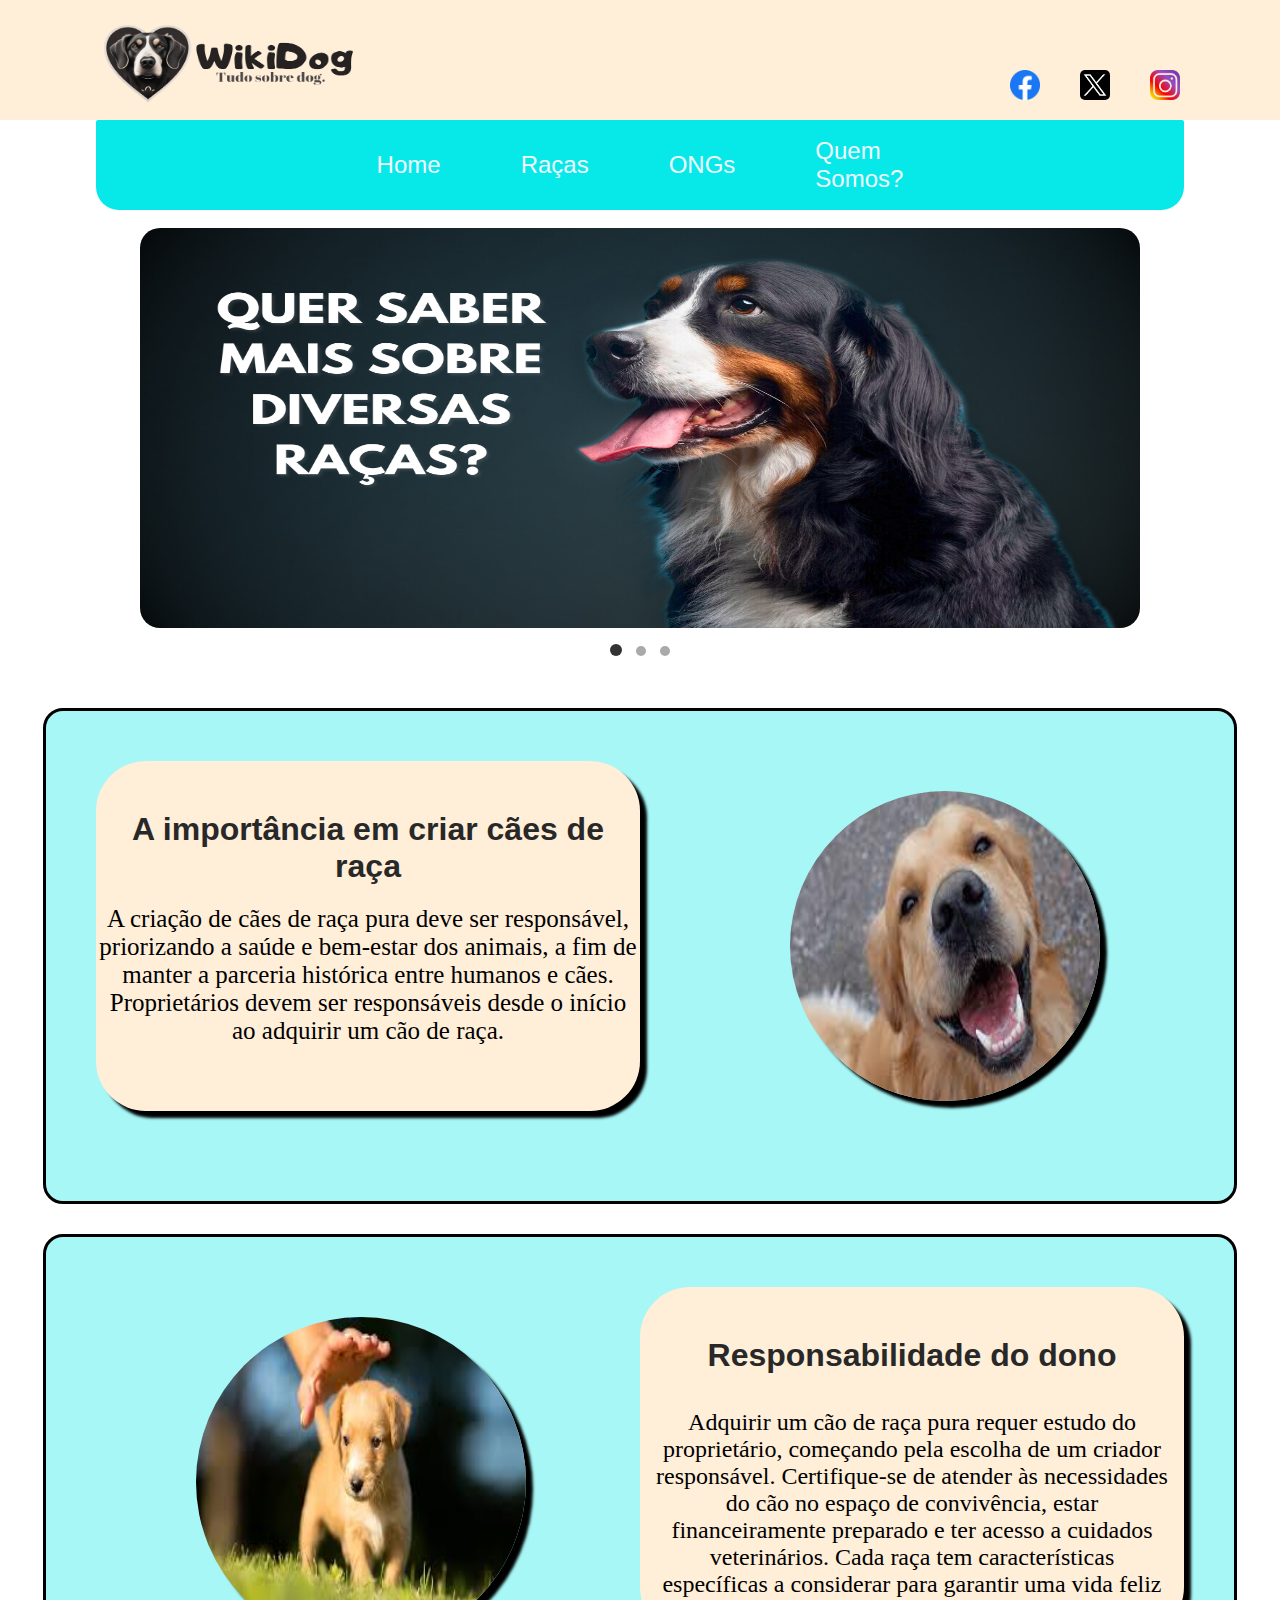
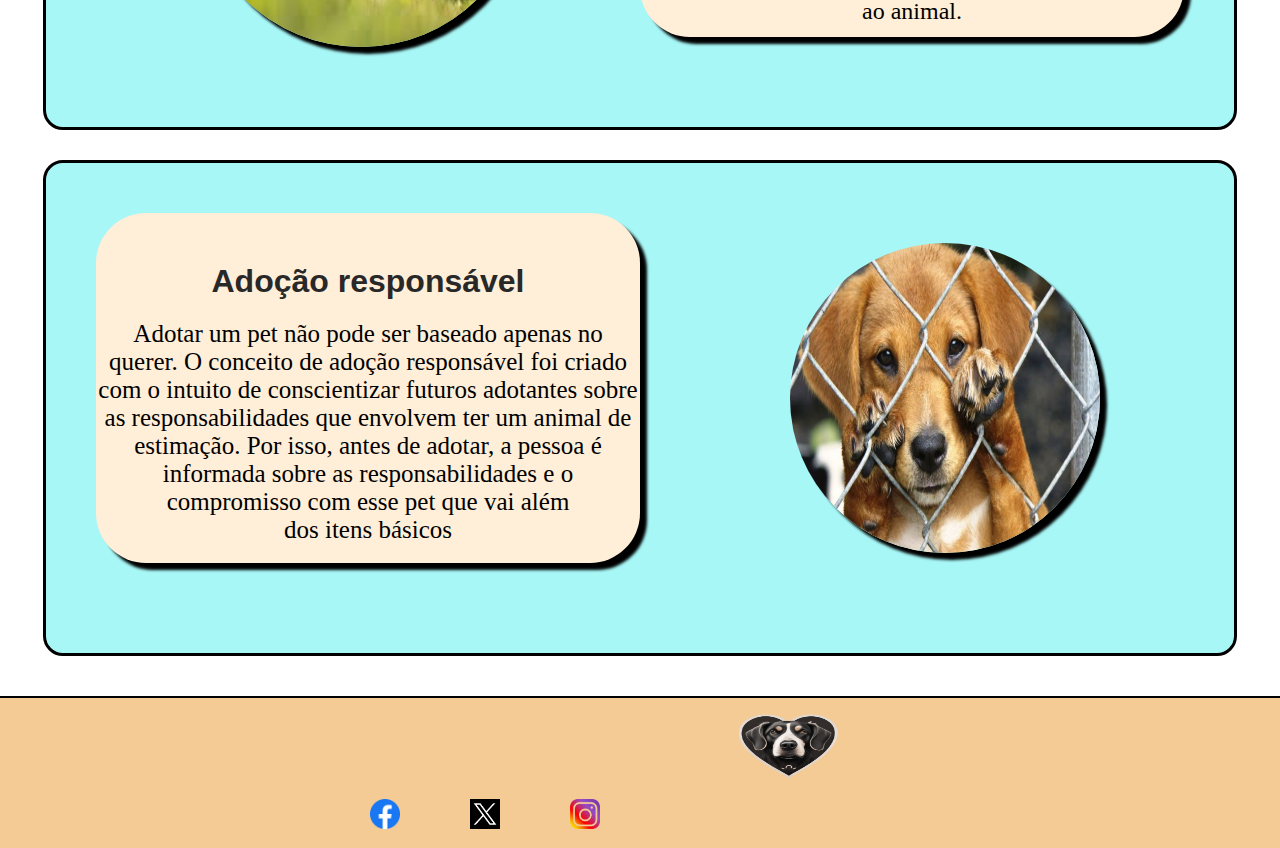
<file: index.html>
<!DOCTYPE html>
<html lang="pt-br">

<head>
  <meta charset="UTF-8">
  <meta name="viewport" content="width=device-width, initial-scale=1.0">
  <title>WikiDog - Tudo sobre PET</title>
  <link rel="stylesheet" href="homestyle.css">
  <script src="home.js" defer></script>

</head>

<body>
  <header class="cabecario">
    <img class="logotipo" src="image/WikiDog-logo-ajustado-removebg-preview.png"
      alt="Imagem do logo da empresa, cachorro dentro de um coração">
    <a class="links" id="home" href="https://www.instagram.com/wiki.doog/" target="blank">
      <img class="insta" src="image/logo-instagram-png-fundo-transparente-colorido.png" alt="Instagram">
    </a>
    <a>
      <a class="links" id="home" href="https://www.instagram.com/wiki.doog/" target="blank">
        <img class="tt" src="image/twitter-x-icon-logo-116902890413xbfexhf8l.webp" alt="X">
      </a>
      <a>
        <a class="links" id="home" href="https://www.instagram.com/wiki.doog/" target="blank">
          <img class="face" src="image/simbolo-f-facebook-1024x1024.png" alt="Facebook">
        </a>
  </header>
  <div class="abas">
    <a class="links" id="home" href="index.html">Home</a>
    <a class="links" id="home" href="racas.html">Raças</a>
    <a class="links" id="home" href="ongs.html">ONGs</a>
    <a class="links" id="home" href="quem-somos.html">Quem<br>Somos?</a>
  </div>
  <br>
  <div class="carousel-container">
    <div class="carousel">
      <div class="carousel-item">
        <img src="./image/QUER SABER MAIS SOBRE DIVERSAS RAÇAS.png" alt="Slide 1">
      </div>
      <div class="carousel-item">
        <img src="./image/Existem vários doguinhos que foram abandonados prontos para te dar amor e carinho!.png"
          alt="Slide 2">
      </div>
      <div class="carousel-item">
        <img src="./image/Mas afinal, o que é a WikiDog.png" alt="Slide 3">
      </div>
    </div>
    <div class="carousel-indicators">
      <span class="indicator active"></span>
      <span class="indicator"></span>
      <span class="indicator"></span>
    </div>
    <button class="prev-button">Anterior</button>
    <button class="next-button">Próximo</button>
  </div>
  <br>
  <div class="box-home1">
    <div class="hometxt1">
      <h1>A importância em criar cães de raça</h1>
      <p>A criação de cães de raça pura deve ser responsável, priorizando a saúde e bem-estar dos animais, a fim de
        manter a parceria histórica entre humanos e cães. Proprietários devem ser responsáveis desde o início ao
        adquirir um cão de raça.</p>
    </div>
    <img class="homeimg1" src="image/dog dog.jpg" alt="">
  </div>
  <div class="box-home2">
    <div class="hometxt2">
      <h1>Responsabilidade do dono</h1>
      <p>Adquirir um cão de raça pura requer estudo do proprietário, começando pela escolha de um criador responsável.
        Certifique-se de atender às necessidades do cão no espaço de convivência, estar financeiramente preparado e ter
        acesso a cuidados veterinários. Cada raça tem características específicas a considerar para garantir uma vida
        feliz ao animal.</p>
    </div>
    <img class="homeimg2" src="image/cachorro caramelo.jpg" alt="">
  </div>
  <div class="box-home3">
    <div class="hometxt3">
      <h1>Adoção responsável</h1>
      <p>Adotar um pet não pode ser baseado apenas no querer. O conceito de adoção responsável foi criado com o intuito
        de conscientizar futuros adotantes sobre as responsabilidades que envolvem ter um animal de estimação. Por isso,
        antes de adotar, a pessoa é informada sobre as responsabilidades e o compromisso com esse pet que vai além
        dos itens básicos</p>
    </div>
    <img class="homeimg3" src="image/Adocao-Materia.jpg" alt="">
  </div>
  <div class="rodape">
    <img class="logotipo-rodape" src="image/cachoração.png"
    alt="Imagem do logo da empresa, cachorro dentro de um coração">
  <a class="links" id="home" href="https://www.instagram.com/wiki.doog/" target="blank">
    <img class="insta-rodape" src="image/logo-instagram-png-fundo-transparente-colorido.png" alt="Instagram">
  </a>
  <a>
    <a class="links" id="home" href="https://www.instagram.com/wiki.doog/" target="blank">
      <img class="tt-rodape" src="image/twitter-x-icon-logo-116902890413xbfexhf8l.webp" alt="X">
    </a>
    <a>
      <a class="links" id="home" href="https://www.instagram.com/wiki.doog/" target="blank">
        <img class="face-rodape" src="image/simbolo-f-facebook-1024x1024.png" alt="Facebook">
      </a>
   </div>
  </div>



</body>

</html>
</file>
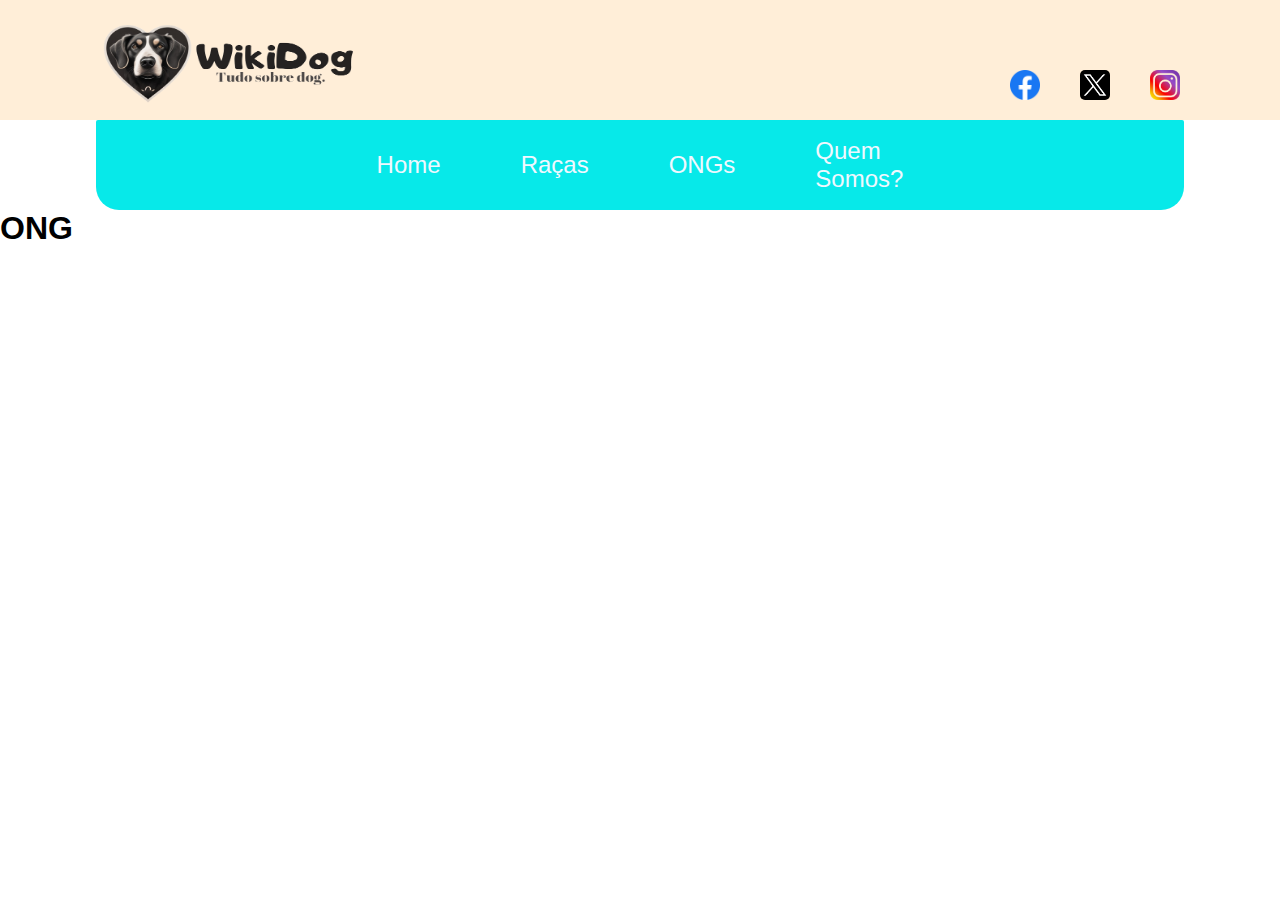
<file: ongs.html>
<html lang="pt-br">
<head>
  <meta charset="UTF-8">
  <meta name="viewport" content="width=device-width, initial-scale=1.0">
  <title>WikiDog - Tudo sobre PET</title>
  <link rel="stylesheet" href="ongsstyle.css">
</head>
<body>
    <header class="cabecario">
      <img class= "logotipo" src="image/WikiDog-logo-ajustado-removebg-preview.png" alt="Imagem do logo da empresa, cachorro dentro de um coração">
        <a class="links" id="home" href="https://www.instagram.com/wiki.doog/" target="blank">
           <img class="insta" src="image/logo-instagram-png-fundo-transparente-colorido.png" alt="Instagram">
        </a>
        <a>
          <a class="links" id="home" href="https://www.instagram.com/wiki.doog/" target="blank">
            <img class="tt" src="image/twitter-x-icon-logo-116902890413xbfexhf8l.webp" alt="X">
        </a>
        <a>
          <a class="links" id="home" href="https://www.instagram.com/wiki.doog/" target="blank">
            <img class="face" src="image/simbolo-f-facebook-1024x1024.png" alt="Facebook">
        </a>
    </header>
    <div class="abas">   
         <a class="links" id="home" href="index.html">Home</a>
         <a class="links" id="home" href="racas.html">Raças</a>
         <a class="links" id="home" href="ongs.html">ONGs</a>
         <a class="links" id="home" href="quem-somos.html">Quem<br>Somos?</a>
    </div>
    <h1>ONG</h1>
  </body>
  </html>
</file>
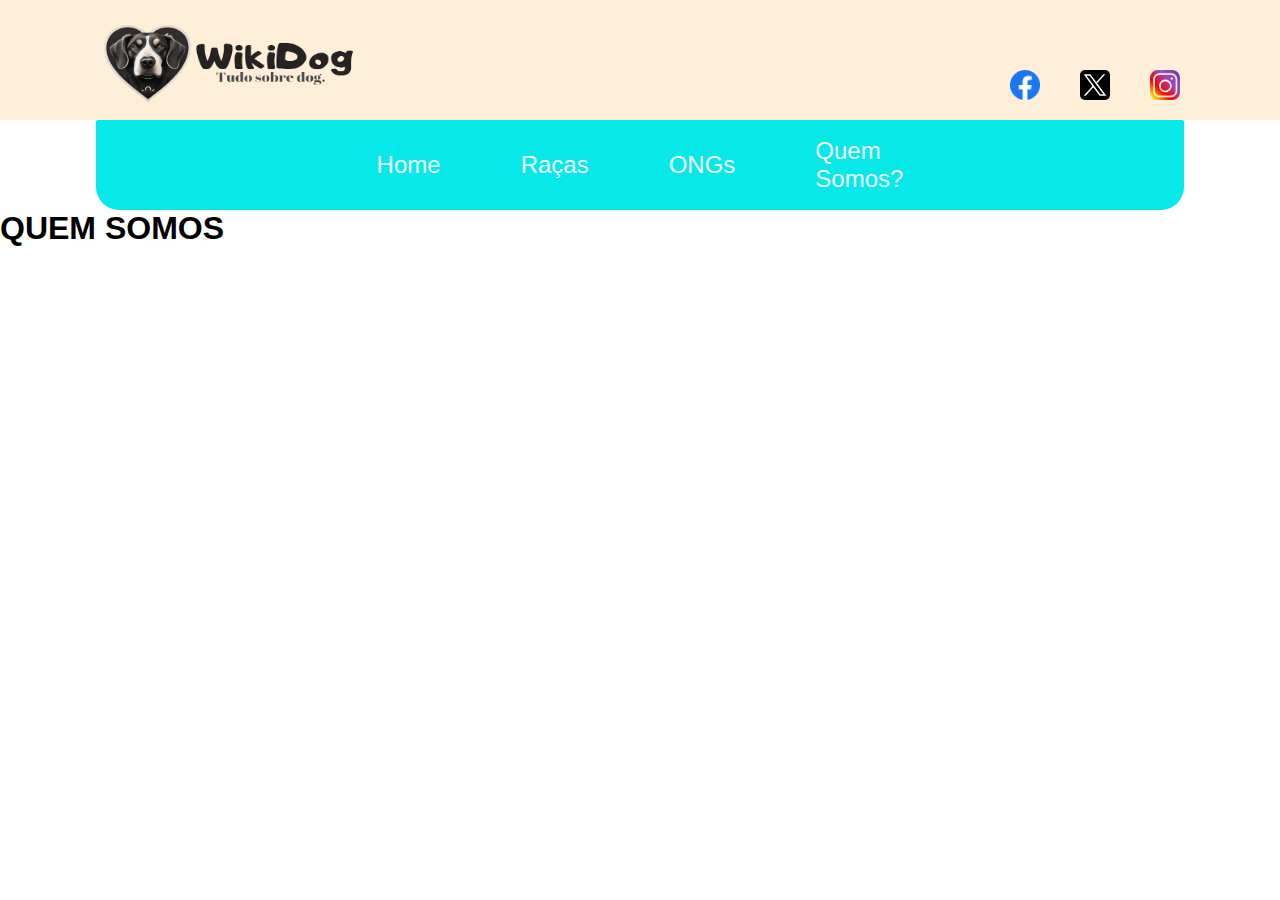
<file: quem-somos.html>
<html lang="pt-br">
<head>
  <meta charset="UTF-8">
  <meta name="viewport" content="width=device-width, initial-scale=1.0">
  <title>WikiDog - Tudo sobre PET</title>
  <link rel="stylesheet" href="quem-somos.css">
</head>
<body>
    <header class="cabecario">
      <img class= "logotipo" src="image/WikiDog-logo-ajustado-removebg-preview.png" alt="Imagem do logo da empresa, cachorro dentro de um coração">
        <a class="links" id="home" href="https://www.instagram.com/wiki.doog/" target="blank">
           <img class="insta" src="image/logo-instagram-png-fundo-transparente-colorido.png" alt="Instagram">
        </a>
        <a>
          <a class="links" id="home" href="https://www.instagram.com/wiki.doog/" target="blank">
            <img class="tt" src="image/twitter-x-icon-logo-116902890413xbfexhf8l.webp" alt="X">
        </a>
        <a>
          <a class="links" id="home" href="https://www.instagram.com/wiki.doog/" target="blank">
            <img class="face" src="image/simbolo-f-facebook-1024x1024.png" alt="Facebook">
        </a>
    </header>
    <div class="abas">   
         <a class="links" id="home" href="index.html">Home</a>
         <a class="links" id="home" href="racas.html">Raças</a>
         <a class="links" id="home" href="ongs.html">ONGs</a>
         <a class="links" id="home" href="quem-somos.html">Quem<br>Somos?</a>
    </div>
<h1>QUEM SOMOS</h1>
  </body>
  </html>
</file>
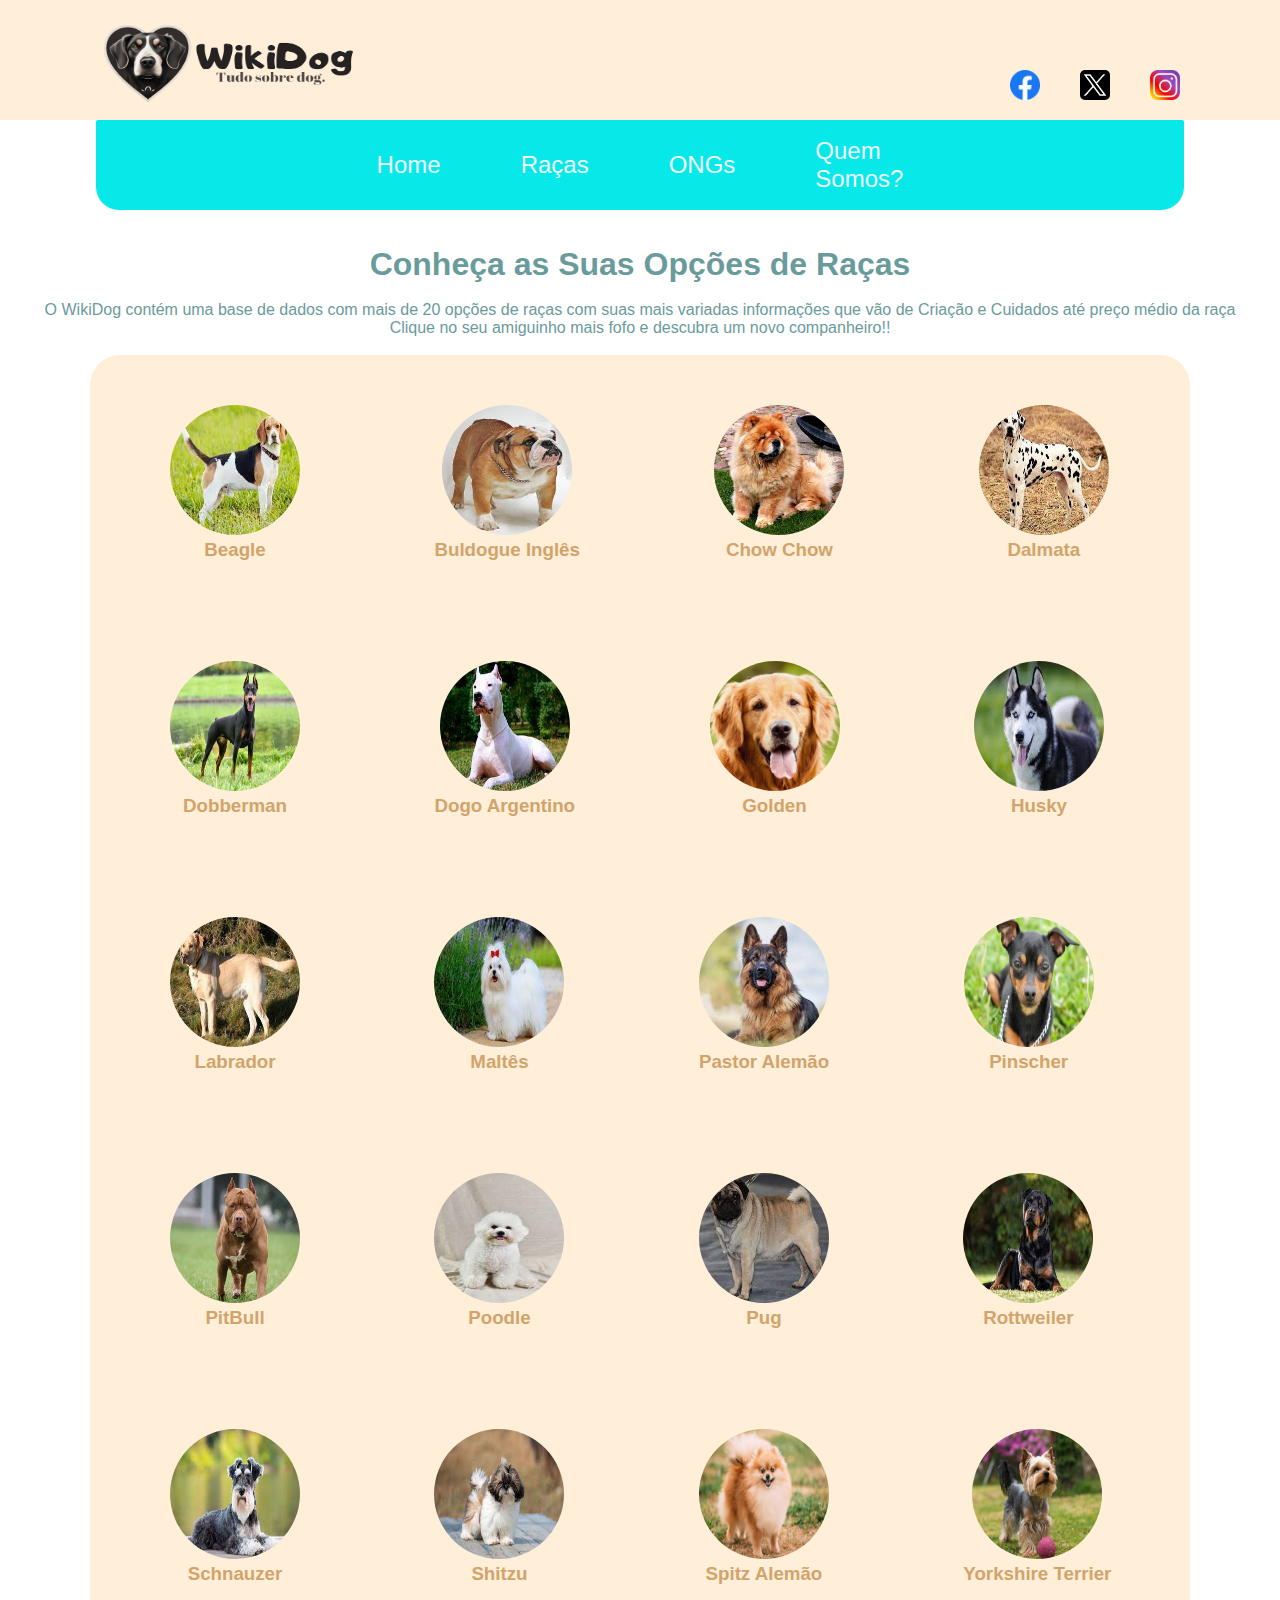
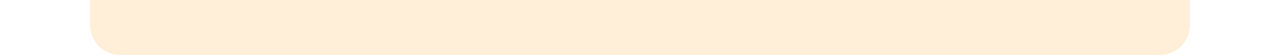
<file: racas.html>
<!DOCTYPE html>
<html lang="pt-br">
<head>
  <meta charset="UTF-8">
  <meta name="viewport" content="width=device-width, initial-scale=1.0">
  <title>WikiDog - Tudo sobre PET</title>
  <link rel="stylesheet" href="racasstyle.css">
</head>
<body>
    <header class="cabecario">
      <img class= "logotipo" src="image/WikiDog-logo-ajustado-removebg-preview.png" alt="Imagem do logo da empresa, cachorro dentro de um coração">
        <a class="links" id="home" href="https://www.instagram.com/wiki.doog/" target="blank">
           <img class="insta" src="image/logo-instagram-png-fundo-transparente-colorido.png" alt="Instagram">
        </a>
        <a>
          <a class="links" id="home" href="https://www.instagram.com/wiki.doog/" target="blank">
            <img class="tt" src="image/twitter-x-icon-logo-116902890413xbfexhf8l.webp" alt="X">
        </a>
        <a>
          <a class="links" id="home" href="https://www.instagram.com/wiki.doog/" target="blank">
            <img class="face" src="image/simbolo-f-facebook-1024x1024.png" alt="Facebook">
        </a>
    </header>
    <div class="abas">   
         <a class="links" id="home" href="index.html">Home</a>
         <a class="links" id="home" href="racas.html">Raças</a>
         <a class="links" id="home" href="ongs.html">ONGs</a>
         <a class="links" id="home" href="quem-somos.html">Quem<br>Somos?</a>
    </div>
    <div class="texto">
      <br><br>
      <h1> Conheça as Suas Opções de Raças</h1>
      <br>
      <p>O WikiDog contém uma base de dados com mais de 20 opções de raças com suas mais variadas informações que vão de Criação e Cuidados até preço médio da raça<br>
      Clique no seu amiguinho mais fofo e descubra um novo companheiro!!</p>
      <br>
      </div>
  
      <nav class="topicos">
  
        <div class="padrao">
          <a href="topicos/beagle.html" class="topic">
            <img src="image/img racas/logo_beagle.jpg" alt="Cachorro Beagle" width="130px" height="130px">
          </a>
          <h3>Beagle</h3>
        </div>
  
        <div class="padrao">
          <a href="topicos/Buldogue-Ingles.html" class="topic">
            <img src="image/img racas/logo_buldogue-ingles.jpg" alt="Cachorro Buldogue Inglês" width="130px" height="130px">
          </a>
          <h3>Buldogue Inglês</h3>
        </div>
  
        <div class="padrao">
          <a href="topicos/Chow-Chow.html" class="topic">
            <img src="image/img racas/logo_chow-chow.jpg" alt="Cachorro Chowo Chow" width="130px" height="130px">
          </a>
          <h3>Chow Chow</h3>
        </div>
  
  
        <div class="padrao">
          <a href="topicos/Dalmata.html" class="topic">
            <img src="image/img racas/logo_dalmata.jpg" alt="Cachorro Dalmata" width="130px" height="130px">
          </a>
          <h3>Dalmata</h3>
        </div>
  
        <div class="padrao">
          <a href="topicos/Dobberman.html" class="topic">
            <img src="image/img racas/logo_dobberman.jpg" alt="Cachorro Dobberman" width="130px" height="130px">
          </a>
          <h3>Dobberman</h3>
        </div>
  
        <div class="padrao">
          <a href="topicos/Dogo-Argentino.html" class="topic">
            <img src="image/img racas/logo_dogo-argentino.jpg" alt="Cachorro Dogo Argentino" width="130px" height="130px">
          </a>
          <h3>Dogo Argentino</h3>
        </div>
  
        <div class="padrao">
          <a href="topicos/Golden.html" class="topic">
            <img src="image/img racas/logo_golden.jpg" alt="Cachorro Golden" width="130px" height="130px">
          </a>
          <h3>Golden</h3>
        </div>
  
        <div class="padrao">
          <a href="topicos/Husky.html" class="topic">
            <img src="image/img racas/logo_husky.jpg" alt="Cachorro Husky" width="130px" height="130px">
          </a>
          <h3>Husky</h3>
        </div>
  
        <div class="padrao">
          <a href="topicos/Labrador.html" class="topic">
            <img src="image/img racas/logo_labrador.jpg" alt="Cachorro Labrador" width="130px" height="130px">
          </a>
          <h3>Labrador</h3>
        </div>
  
        <div class="padrao">
          <a href="topicos/Maltes.html" class="topic">
            <img src="image/img racas/logo_maltes.jpg" alt="Cachorro Maltês" width="130px" height="130px">
          </a>
          <h3>Maltês</h3>
        </div>
  
        <div class="padrao">
          <a href="topicos/Pastor-Alemao.html " class="topic">
            <img src="image/img racas/logo_pastor-alemao.jpg" alt="Cachorro Pastor Alemão" width="130px" height="130px">
          </a>
          <h3>Pastor Alemão</h3>
        </div>
  
        <div class="padrao">
          <a href="topicos/Pinscher.html" class="topic">
            <img src="image/img racas/logo_pinscher.jpg" alt="Cachorro Pinscher" width="130px" height="130px">
          </a>
          <h3>Pinscher</h3>
        </div>
  
        <div class="padrao">
          <a href="topicos/Pitbull.html" class="topic">
            <img src="image/img racas/logo_pitbull.jpg" alt="Cachorro Pitbull" width="130px" height="130px">
          </a>
          <h3>PitBull</h3>
        </div>

          <div class="padrao">
            <a href="topicos/Poodle.html" class="topic">
             <img src="image/img racas/logo_poodle.jpg" alt="Cachorro Poodle" width="130px" height="130px">
            </a>
            <h3>Poodle</h3>
          </div>
    
          <div class="padrao">
            <a href="topicos/pug.html" class="topic">
              <img src="image/img racas/logo_pug.jpg" alt="Cachorro Pug" width="130px" height="130px">
            </a>
            <h3>Pug</h3>
          </div>
    
          <div class="padrao">
            <a href="topicos/Rottweiler.html" class="topic">
              <img src="image/img racas/logo_rottweiler.jpg" alt="Cachorro RottWeiler" width="130px" height="130px">
            </a>
            <h3>Rottweiler</h3>
          </div>
          
          <div class="padrao">
            <a href="topicos/Schnauzer.html" class="topic">
              <img src="image/img racas/logo_schnauzer.jpg" alt="Cachorro Schnauzer" width="130px" height="130px">
            </a>
            <h3>Schnauzer</h3>
          </div>
    
          <div class="padrao">
            <a href="topicos/Shitzu.html" class="topic">
              <img src="image/img racas/logo_shitzu.jpg" alt="Cachorro Shitzu" width="130px" height="130px">
            </a>
            <h3>Shitzu</h3>
          </div>
    
          <div class="padrao">
            <a href="topicos/Spitz-Alemão.html" class="topic">
              <img src="image/img racas/logo_spitz-alemao.jpg" alt="Cachorro Spitz Alemão" width="130px" height="130px">
            </a>
            <h3>Spitz Alemão</h3>
          </div>
    
          <div class="padrao">
            <a href="topicos/Yorkshire-Terrier.html" class="topic">
              <img src="image/img racas/logo_yorkshire-terrier.jpg" alt="Cachorro Yorkshire Terrier" width="130px" height="130px">
            </a>
            <h3>Yorkshire Terrier</h3>
          </div>
        </nav>
      </body>
    </html>
  </body>
  </html>
</file>
<file: homestyle.css>
*{  
    padding: 0;
    margin: 0;
    font-family: sans-serif;
}

.cabecario {
    height: 120px;
    width: 100%;
    /* border: 1px solid red; */
    background-color: #ffeed8;
}

.logotipo {
    /* border: 1px solid red; */
    height: 130px;
    width: 270px;
    margin-left: 90px;
}

.insta {
    width: 30px ;
    float: right;
    margin-top: 70px;
    margin-right: 100px;
    /* border: solid red 1px; */
}

.tt {
    width: 30px ;
    float: right;
    margin-top: 70px;
    margin-right: 40px;
    border-radius: 5px;
}

.face {
    width: 30px ;
    float: right;
    margin-top: 70px;
    margin-right: 40px;
    border-radius: 5px;
}

.abas {
    height: 90px;
    /* border: 1px solid red; */
    width: 85%;
    align-items: center;
    justify-content: center;
    display: flex;
    background-color: rgb(7, 233, 233);
    margin: 0 auto;
    border-radius: 2px 2px 23px 23px;
}

.links {
    margin-left: 40px;
    margin-right: 40px;
    font-size: 24px;
    text-decoration: none;
    color: aliceblue;
    font-weight: 500;
}

.links:hover {
   cursor: pointer;
   text-decoration: underline;
  
}

.carousel-container {
    position: relative;
    overflow: hidden;
  }
  
.carousel {
    text-align: center;
    display: flex;
    transition: transform 0.5s ease-in-out;
  }
  
.carousel-item {
    flex: 0 0 100%;
  }
  
.carousel-item img {
    width: 1000px;
    height: auto;
    max-width: 1000px;
    max-height: 400px;
    border-radius: 20px;
  }
  
.prev-button, .next-button {
    position: absolute;
    top: unset;
    transform: translateY(0%);
    background: transparent;
    border: none;
    cursor: pointer;
  }
  
.prev-button {
    left: 10px;
  }
  
.next-button {
    right: 10px;
  }
  
.carousel-indicators {
    text-align: center;
    margin-top: 10px;
  }
  
.indicator {
    display: inline-block;
    width: 10px;
    height: 10px;
    background-color: #aaa;
    border-radius: 50%;
    margin: 0 5px;
    cursor: pointer;
  }
  
.indicator.active {
    background-color: #333;
    width: 12px;
    height: 12px
  }

  
.carrossel { 
    width: 90%;
    overflow: hidden;
    white-space: nowrap;
    height: 400px;
    margin-top: 100px;
    margin: 0 auto;
    border-radius: 10px;
  
  }
  
.slide {
    display: inline-block;
    width: 100%;
  }

.slide img {
    width: 90%;
    height: 400px;
    transform: scaleX(-1);
    margin-left: 55px;
    border-radius: 35px;
  }
  
.prev, .next {
    background-color: #333;
    color: #fff;
    padding: 10px 20px;
    border: none;
    cursor: pointer;
 }

.box-home1 {
    height: 390px;
    border:  rgb(0, 0, 0) 3px solid;
    width: 85%;
    margin: 0 auto;
    /* display: flex; */
    padding: 50px;
    background-color: rgb(168, 247, 247);
    border-radius: 20px;
    margin-top: 30px;
}

.hometxt1 {
    padding-top: 50px;
    float: left;
    background-color: #ffeed8;
    height: 300px;
    width: 50%;
    border-radius: 50px;
    box-shadow: 7px 7px 3px;
    
}

.hometxt1 > h1 {
    color: rgb(41, 40, 40); 
    font-family:'Segoe UI', Tahoma, Geneva, Verdana, sans-serif;
    text-align: center;
}

.hometxt1 > p {
    font-family: 'Times New Roman', Times, serif;
    font-size: 25px;
    text-align: center;
    margin-top: 20px;
}

.homeimg1 {
    border-radius: 50%;
    height: 310px;  
    width: 310px;
    margin-left: 150px;
    margin-top: 30px;
    box-shadow: 7px 7px 3px;
}

.box-home2 {
  height: 390px;
  border:  rgb(0, 0, 0) 3px solid;
  width: 85%;
  margin: 0 auto;
  /* display: flex; */
  padding: 50px;
  background-color: rgb(168, 247, 247);
  border-radius: 20px;
  margin-top: 30px;
}


.hometxt2 {
  padding-top: 50px;
  float: right;
  background-color: #ffeed8;
  height: 300px;
  width: 50%;
  border-radius: 50px;
  box-shadow: 10px #f5cb95 ;
  text-shadow: #333;
  margin-left: 100px;
  box-shadow: 7px 7px 3px;
}

.hometxt2 > h1 {
  color: rgb(41, 40, 40); 
  font-family:'Segoe UI', Tahoma, Geneva, Verdana, sans-serif;
  text-align: center;
}

.hometxt2 > p {
  font-family: 'Times New Roman', Times, serif;
  font-size: 24px;
  text-align: center;
  margin-top: 20px;
  padding: 15px;
}

.homeimg2 {
  border-radius: 50%;
  height: 330px;
  width: 330px;
  margin-left: 100px;
  margin-top: 30px;
  /* border: solid red 1px */
  box-shadow: 7px 7px 3px;
}

.box-home3 {
  height: 390px;
  border:  rgb(0, 0, 0) 3px solid;
  width: 85%;
  margin: 0 auto;
  /* display: flex; */
  padding: 50px;
  background-color: rgb(168, 247, 247);
  border-radius: 20px;
  margin-top: 30px;
}

.hometxt3 {
  padding-top: 50px;
  float: left;
  background-color: #ffeed8;
  height: 300px;
  width: 50%;
  border-radius: 50px;
  box-shadow: 7px 7px 3px;
  
}

.hometxt3 > h1 {
  color: rgb(41, 40, 40); 
  font-family:'Segoe UI', Tahoma, Geneva, Verdana, sans-serif;
  text-align: center;
}

.hometxt3 > p {
  font-family: 'Times New Roman', Times, serif;
  font-size: 25px;
  text-align: center;
  margin-top: 20px;
}

.homeimg3 {
  border-radius: 50%;
  height: 310px;  
  width: 310px;
  margin-left: 150px;
  margin-top: 30px;
  box-shadow: 7px 7px 3px;
}

.rodape{
  margin-top: 40px;
  background-color: #f5cb95;
  height: 150px;
  width: 100%;
  border-top: 2px solid black;
}

.logotipo-rodape{
  height: 70px;
  width: 200px;
  align-items: right;
  margin-left: 689px;
  margin-top: 15px;
  /* border: solid red 1px; */
}

.insta-rodape{
  width: 30px ;
  float: right;
  margin-top: 10px;
  margin-right: 680px;
  /* border: solid red 1px; */
}

.tt-rodape{
  width: 30px ;
  float: right;
  margin-top: 10px;
  margin-right: 70px;
  /* border: solid red 1px; */
}

.face-rodape{
  width: 30px ;
  float: right;
  margin-top: 10px;
  margin-right: 70px;
  /* border: solid red 1px; */
}
</file>
<file: ongsstyle.css>
*{
    padding: 0;
    margin: 0;
    font-family: sans-serif;
}

.cabecario {
    height: 120px;
    width: 100%;
    /* border: 1px solid red; */
    background-color: #ffeed8;
}


.logotipo {
    /* border: 1px solid red; */
    height: 130px;
    width: 270px;
    margin-left: 90px;
}

.insta {
    width: 30px ;
    float: right;
    margin-top: 70px;
    margin-right: 100px;
    /* border: solid red 1px; */
}

.tt {
    width: 30px ;
    float: right;
    margin-top: 70px;
    margin-right: 40px;
    border-radius: 5px;
}

.face {
    width: 30px ;
    float: right;
    margin-top: 70px;
    margin-right: 40px;
    border-radius: 5px;
}

.abas {
    height: 90px;
    /* border: 1px solid red; */
    width: 85%;
    align-items: center;
    justify-content: center;
    display: flex;
    background-color: rgb(7, 233, 233);
    margin: 0 auto;
    border-radius: 2px 2px 23px 23px;
}

.links {
    margin-left: 40px;
    margin-right: 40px;
    font-size: 24px;
    text-decoration: none;
    color: aliceblue;
    font-weight: 500;
}

.links:hover {
   cursor: pointer;
   text-decoration: underline;

}
</file>
<file: quem-somos.css>
*{
    padding: 0;
    margin: 0;
    font-family: sans-serif;
}

.cabecario {
    height: 120px;
    width: 100%;
    /* border: 1px solid red; */
    background-color: #ffeed8;
}


.logotipo {
    /* border: 1px solid red; */
    height: 130px;
    width: 270px;
    margin-left: 90px;
}

.insta {
    width: 30px ;
    float: right;
    margin-top: 70px;
    margin-right: 100px;
    /* border: solid red 1px; */
}

.tt {
    width: 30px ;
    float: right;
    margin-top: 70px;
    margin-right: 40px;
    border-radius: 5px;
}

.face {
    width: 30px ;
    float: right;
    margin-top: 70px;
    margin-right: 40px;
    border-radius: 5px;
}

.abas {
    height: 90px;
    /* border: 1px solid red; */
    width: 85%;
    align-items: center;
    justify-content: center;
    display: flex;
    background-color: rgb(7, 233, 233);
    margin: 0 auto;
    border-radius: 2px 2px 23px 23px;
}

.links {
    margin-left: 40px;
    margin-right: 40px;
    font-size: 24px;
    text-decoration: none;
    color: aliceblue;
    font-weight: 500;
}

.links:hover {
   cursor: pointer;
   text-decoration: underline;

}
</file>
<file: racasstyle.css>
* {
    padding: 0;
    margin: 0;
    font-family: sans-serif;
}


.cabecario {
    height: 120px;
    width: 100%;
    /* border: 1px solid red; */
    background-color: #ffeed8;
}


.logotipo {
    /* border: 1px solid red; */
    height: 130px;
    width: 270px;
    margin-left: 90px;
}

.insta {
    width: 30px ;
    float: right;
    margin-top: 70px;
    margin-right: 100px;
    /* border: solid red 1px; */
}

.tt {
    width: 30px ;
    float: right;
    margin-top: 70px;
    margin-right: 40px;
    border-radius: 5px;
}

.face {
    width: 30px ;
    float: right;
    margin-top: 70px;
    margin-right: 40px;
    border-radius: 5px;
}

.abas {
    height: 90px;
    width: 85%;
    align-items: center;
    justify-content: center;
    display: flex;
    background-color: rgb(7, 233, 233);
    margin: 0 auto;
    border-radius: 2px 2px 23px 23px;
}

.links {
    margin-left: 40px;
    margin-right: 40px;
    font-size: 24px;
    text-decoration: none;
    color: aliceblue;
    font-weight: 500;
}

.links:hover {
   cursor: pointer;
   text-decoration: underline;

}
.texto {
    text-align: center;
    color: rgb(106, 155, 155);
}
.topicos {
    height: 1300px;
    max-width: 1100px;
    border-radius: 30px;
    background-color: #ffeed8;
    margin: 0 auto;
    
}
.padrao {
    display: inline-block;
    margin: 50px;
    text-align: center;
    /* margin-right: 40px; */
}
.padrao img{
    border-radius: 80px;
    margin-left: 30px;
}
.padrao h3{
    color: rgb(209, 164, 108);
   /* /font-family: 'Times New Roman', Times, serif;*/
    margin-left: 30px
}
</file>
